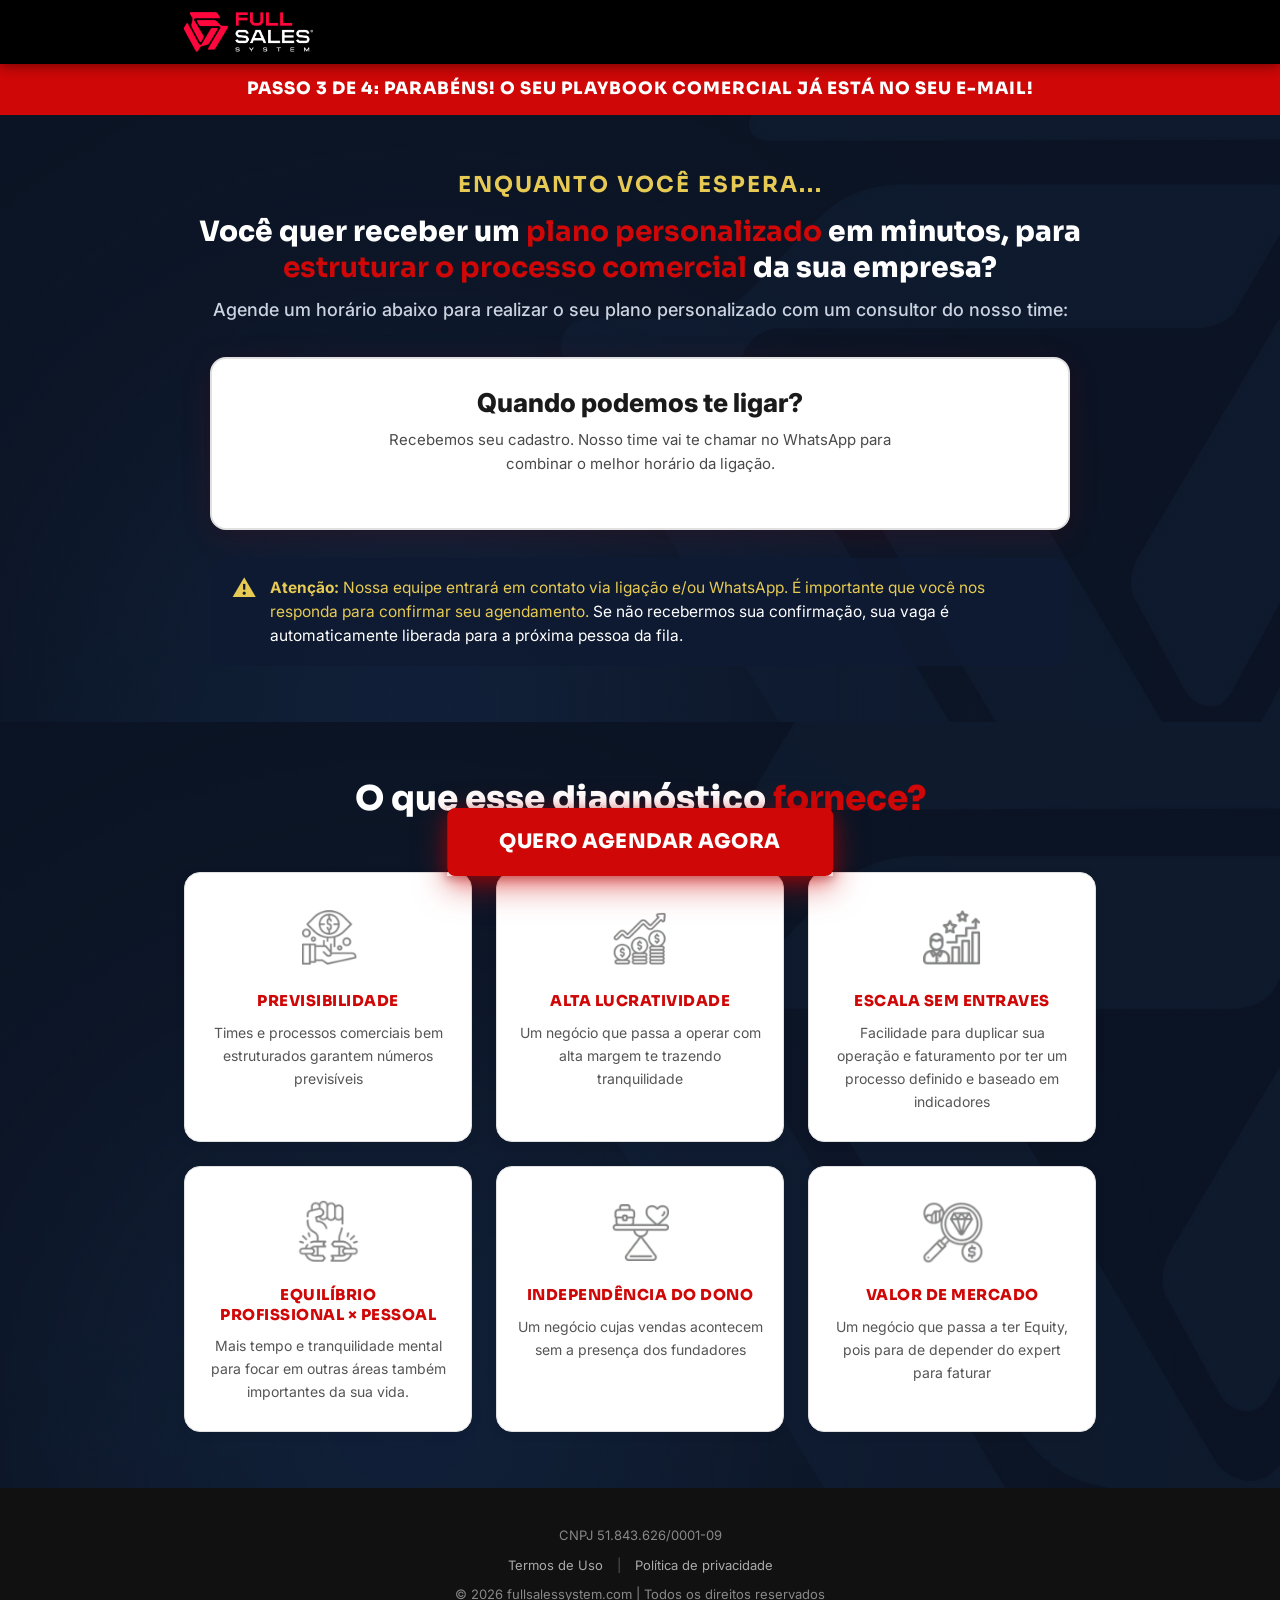
<file: index.html>
<!DOCTYPE html>
<html lang="pt-BR">
<head>
  <meta charset="UTF-8">
  <meta name="viewport" content="width=device-width, initial-scale=1.0, maximum-scale=1, user-scalable=no">

  <!-- Google Tag Manager -->
  <script>(function(w,d,s,l,i){w[l]=w[l]||[];w[l].push({'gtm.start':
  new Date().getTime(),event:'gtm.js'});var f=d.getElementsByTagName(s)[0],
  j=d.createElement(s),dl=l!='dataLayer'?'&l='+l:'';j.async=true;j.src=
  'https://www.googletagmanager.com/gtm.js?id='+i+dl;f.parentNode.insertBefore(j,f);
  })(window,document,'script','dataLayer','GTM-MK7SRXJ9');</script>
  <!-- End Google Tag Manager -->

  <!-- dataLayer: pb_calendly_view (view da página de agendamento — funil playbook) -->
  <script>
    window.dataLayer = window.dataLayer || [];
    window.dataLayer.push({ event: 'pb_calendly_view', variante: 'qualificado', funil: 'playbook' });
  </script>

  <title>Parabéns por se cadastrar no Diagnóstico de Estruturação Comercial</title>
  <meta name="description" content="Parabéns por se cadastrar no Diagnóstico de Estruturação Comercial">
  <meta name="robots" content="all">
  <link rel="icon" type="image/png" href="assets/favicon.png">
  <link rel="apple-touch-icon" href="assets/favicon.png">
  <meta property="og:title" content="Parabéns Diagnóstico Comercial">
  <meta property="og:description" content="Parabéns por se cadastrar no Diagnóstico de Estruturação Comercial">
  <meta property="og:site_name" content="Full Sales System">

  <!-- Fonts -->
  <link rel="preconnect" href="https://fonts.googleapis.com">
  <link rel="preconnect" href="https://fonts.gstatic.com" crossorigin>
  <link href="https://fonts.googleapis.com/css2?family=Inter:wght@300;400;500;600;700;800;900&family=Sora:wght@400;600;700;800&display=swap" rel="stylesheet">

  <!-- Pre-conecta ao servidor do calendário para reduzir latência -->

  <link rel="stylesheet" href="style.css">
  <link rel="stylesheet" href="seletor.css?v=20261111">
</head>
<body>

<!-- Google Tag Manager (noscript) -->
<noscript><iframe src="https://www.googletagmanager.com/ns.html?id=GTM-MK7SRXJ9"
height="0" width="0" style="display:none;visibility:hidden"></iframe></noscript>
<!-- End Google Tag Manager (noscript) -->

<!-- ================================================================
     FIXED NAVBAR
================================================================ -->
<nav class="navbar">
  <div class="navbar-inner">
    <img src="assets/logo-branco-full-sales.png" alt="Full Sales System" class="navbar-logo">
  </div>
</nav>

<!-- STEP BAR -->
<div class="tarja" role="status">Passo 3 de 4: Parabéns! O seu Playbook Comercial já está no seu e-mail!</div>

<!-- ================================================================
     BOOKING SECTION
================================================================ -->
<section class="section section-dark" id="agendar">
  <div class="container">
    <div class="booking-intro">
      <p class="eyebrow">Enquanto você espera...</p>
      <p class="headline">
        Você quer receber um <strong>plano personalizado</strong> em minutos, para
        <strong>estruturar o processo comercial</strong> da sua empresa?
      </p>
      <p class="subline">Agende um horário abaixo para realizar o seu plano personalizado com um consultor do nosso time:</p>
    </div>
    <div class="booking-widget">
      <div id="pb-seletor" class="pbs" aria-live="polite"><p class="pbs-sub">Carregando horários…</p></div>
    </div>
    <div class="alert-warning" role="alert">
      <p><strong>Atenção:</strong> <span class="accent">Nossa equipe entrará em contato via ligação e/ou WhatsApp. É importante que você nos responda para confirmar seu agendamento.</span> Se não recebermos sua confirmação, sua vaga é automaticamente liberada para a próxima pessoa da fila.</p>
    </div>
  </div>
</section>

<!-- ================================================================
     VALUE PROPOSITIONS
================================================================ -->
<section class="section section-dark" id="diagnostico">
  <div class="container">
    <h2 class="section-title">O que esse diagnóstico <span>fornece?</span></h2>
    <div class="title-divider"></div>

    <div class="vp-grid">
      <div class="vp-card">
        <img src="assets/ic1.png" alt="Previsibilidade">
        <h3>Previsibilidade</h3>
        <p>Times e processos comerciais bem estruturados garantem números previsíveis</p>
      </div>
      <div class="vp-card">
        <img src="assets/ic2.png" alt="Alta Lucratividade">
        <h3>Alta Lucratividade</h3>
        <p>Um negócio que passa a operar com alta margem te trazendo tranquilidade</p>
      </div>
      <div class="vp-card">
        <img src="assets/ic3.png" alt="Escala sem entraves">
        <h3>Escala sem entraves</h3>
        <p>Facilidade para duplicar sua operação e faturamento por ter um processo definido e baseado em indicadores</p>
      </div>
      <div class="vp-card">
        <img src="assets/ic4.png" alt="Equilíbrio Profissional X Pessoal">
        <h3>Equilíbrio<br>Profissional&nbsp;×&nbsp;Pessoal</h3>
        <p>Mais tempo e tranquilidade mental para focar em outras áreas também importantes da sua vida.</p>
      </div>
      <div class="vp-card">
        <img src="assets/ic5.png" alt="Independência do dono">
        <h3>Independência do dono</h3>
        <p>Um negócio cujas vendas acontecem sem a presença dos fundadores</p>
      </div>
      <div class="vp-card">
        <img src="assets/ic6.png" alt="Valor de Mercado">
        <h3>Valor de Mercado</h3>
        <p>Um negócio que passa a ter Equity, pois para de depender do expert para faturar</p>
      </div>
    </div>
  </div>
</section>

<!-- ================================================================
     FOOTER
================================================================ -->
<footer class="site-footer">
  <p>CNPJ 51.843.626/0001-09</p>
  <p>
    <a href="https://fss.fullsalessystem.com/termos-de-uso" target="_blank" rel="noopener">Termos de Uso</a>
    <span class="footer-sep">|</span>
    <a href="https://fss.fullsalessystem.com/politicas-de-privacidade" target="_blank" rel="noopener">Política de privacidade</a>
  </p>
  <p>© 2026 fullsalessystem.com | Todos os direitos reservados</p>
</footer>

<!-- Floating CTA -->
<div class="floating-cta">
  <a href="#agendar" class="btn-cta">Quero Agendar Agora</a>
</div>

<!-- Page scripts: booking redirect + floating CTA toggle -->
<script src="script.js?v=20261116" defer></script>
<script src="seletor.js?v=20261112b" defer></script>

</body>
</html>
</file>
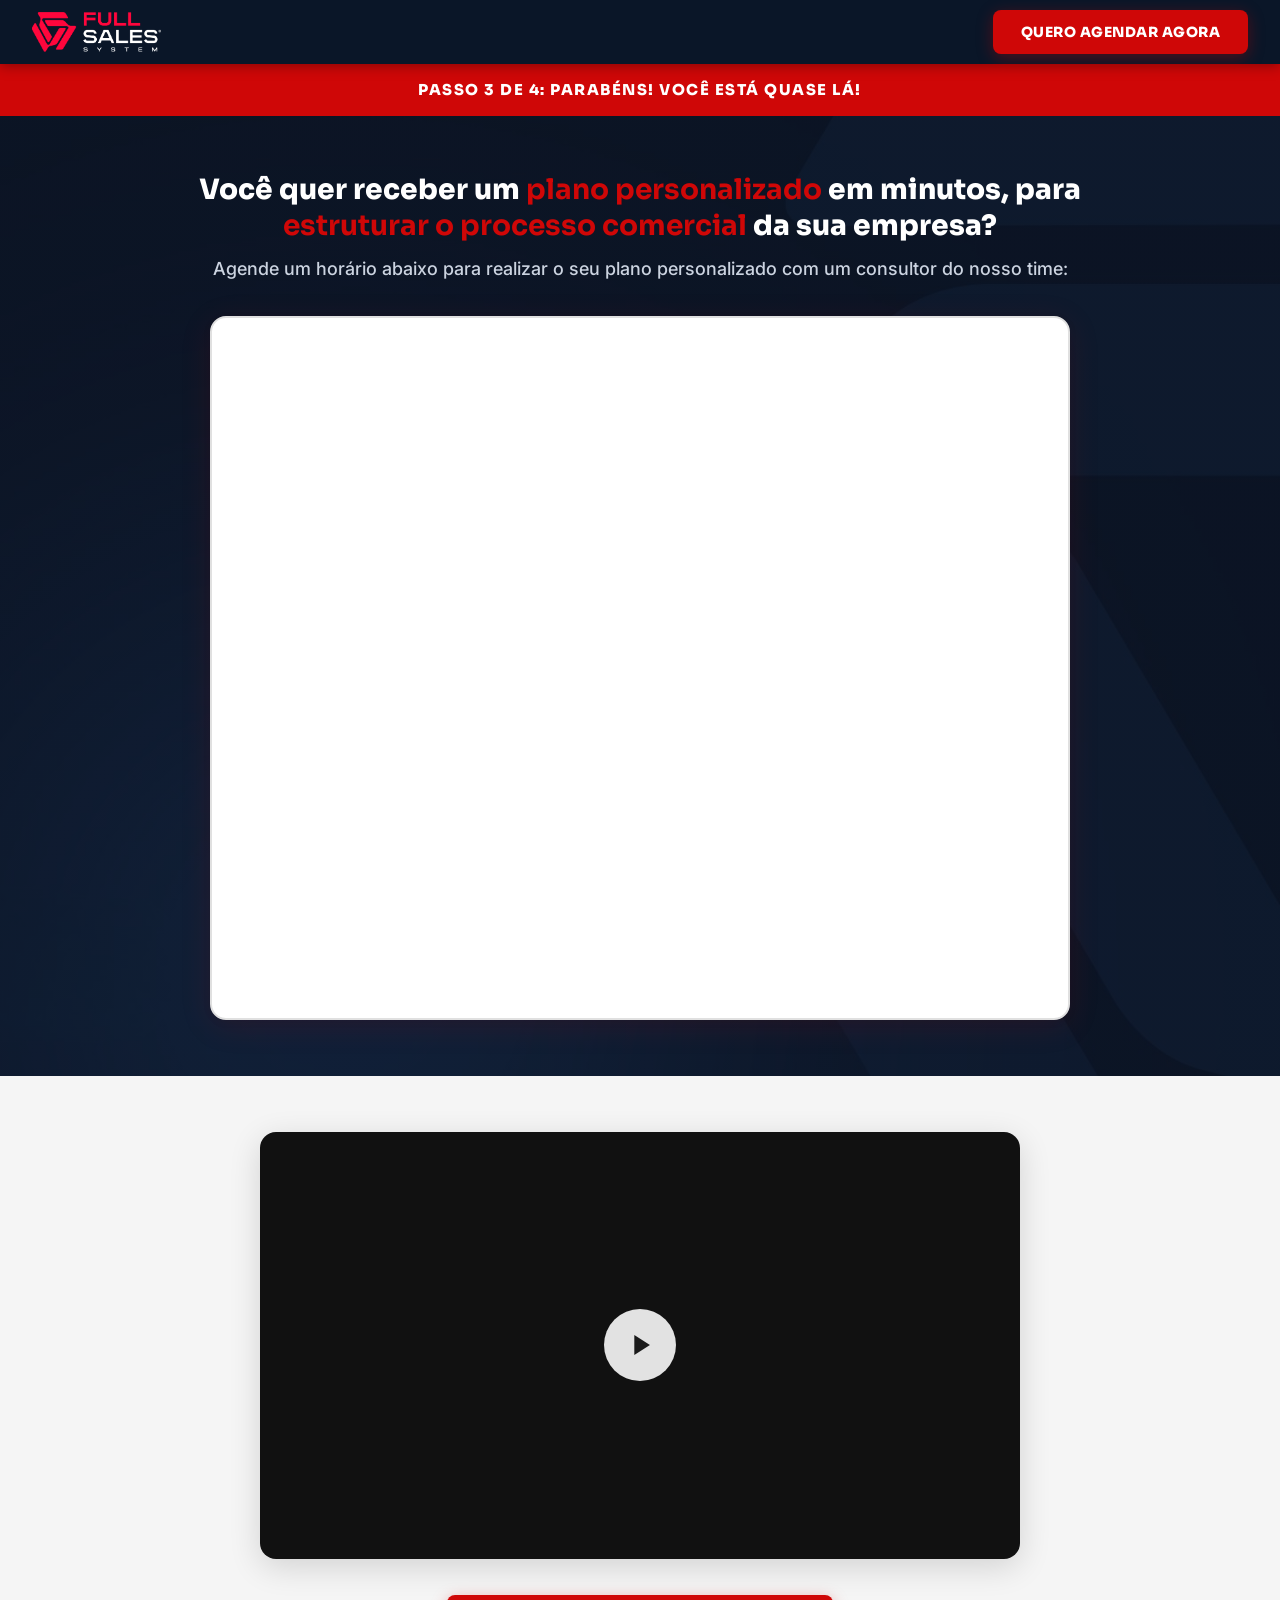
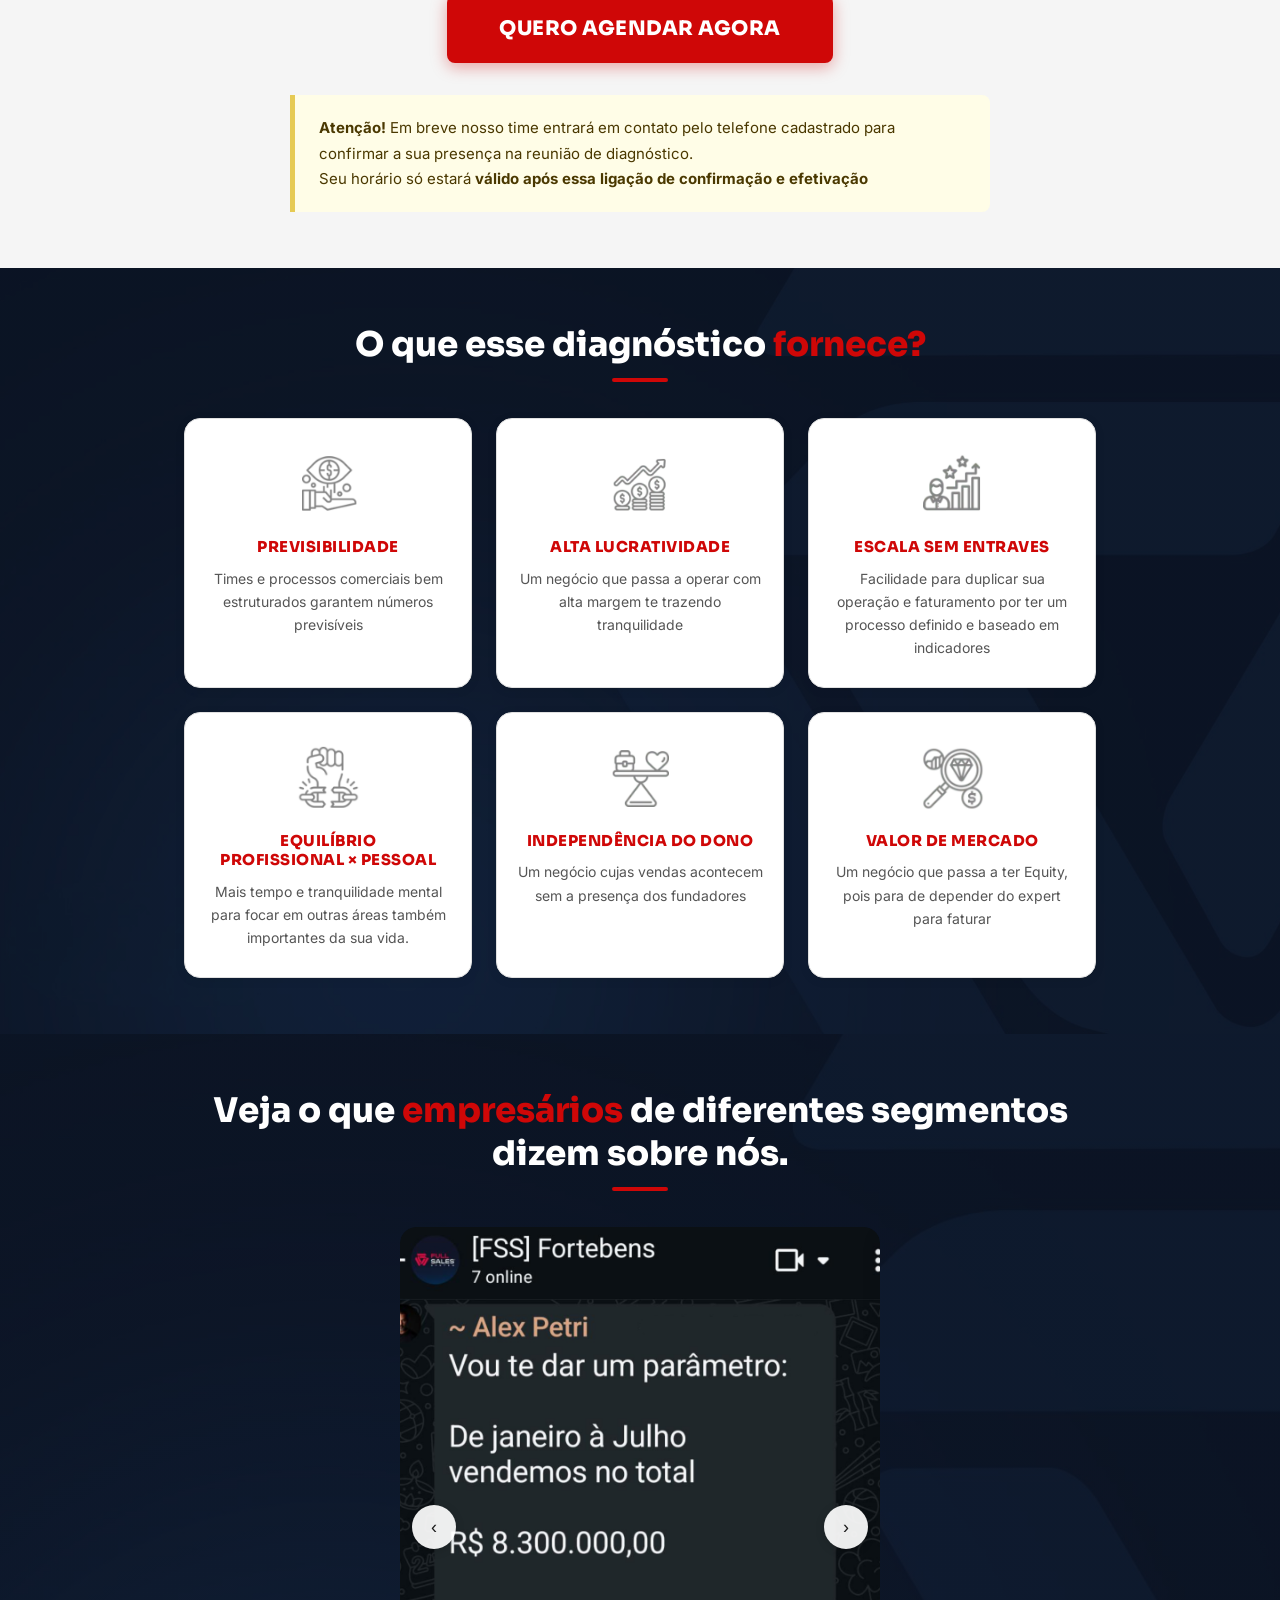
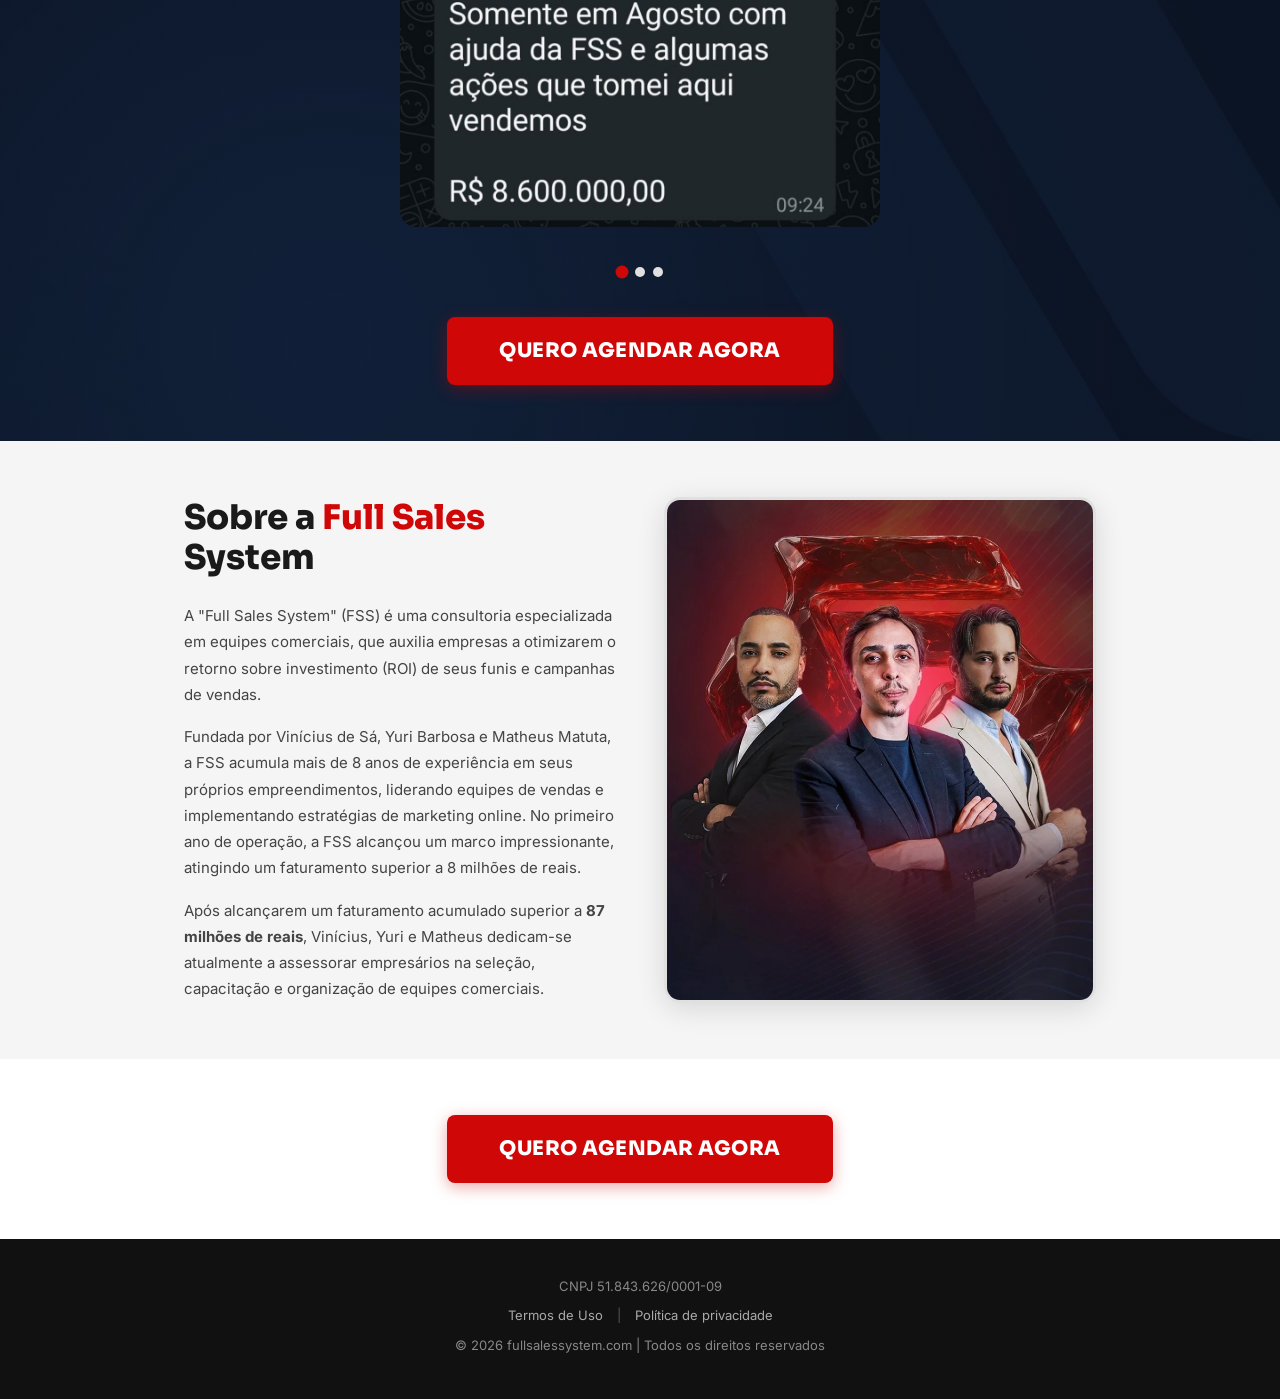
<file: index (1).html>
<!DOCTYPE html>
<html lang="pt-BR">
<head>
  <meta charset="UTF-8">
  <meta name="viewport" content="width=device-width, initial-scale=1.0, maximum-scale=1, user-scalable=no">
  <title>Parabéns por se cadastrar no Diagnóstico de Estruturação Comercial</title>
  <meta name="description" content="Parabéns por se cadastrar no Diagnóstico de Estruturação Comercial">
  <meta name="robots" content="all">
  <link rel="icon" type="image/png" href="favicon.png">
  <link rel="apple-touch-icon" href="favicon.png">
  <meta property="og:title" content="Parabéns Diagnóstico Comercial">
  <meta property="og:description" content="Parabéns por se cadastrar no Diagnóstico de Estruturação Comercial">
  <meta property="og:site_name" content="Full Sales System">

  <!-- Fonts -->
  <link rel="preconnect" href="https://fonts.googleapis.com">
  <link rel="preconnect" href="https://fonts.gstatic.com" crossorigin>
  <link href="https://fonts.googleapis.com/css2?family=Inter:wght@300;400;500;600;700;800;900&family=Sora:wght@400;600;700;800&display=swap" rel="stylesheet">

  <!-- Pre-conecta ao servidor do calendário para reduzir latência -->
  <link rel="preconnect" href="https://api.leadconnectorhq.com" crossorigin>
  <link rel="dns-prefetch" href="https://api.leadconnectorhq.com">
  <link rel="preconnect" href="https://link.msgsndr.com" crossorigin>
  <link rel="dns-prefetch" href="https://link.msgsndr.com">

  <style>
    /* ===== RESET ===== */
    *, *::before, *::after { box-sizing: border-box; margin: 0; padding: 0; }

    /* ===== BASE ===== */
    html { scroll-behavior: smooth; }
    body {
      font-family: 'Inter', sans-serif;
      background: #ffffff;
      color: #1a1a1a;
      line-height: 1.6;
      padding-top: 64px; /* fixed navbar height */
    }
    img { max-width: 100%; height: auto; display: block; }
    a { text-decoration: none; }

    /* ===== DESIGN TOKENS ===== */
    :root {
      --red:        #cf0707;
      --red-dark:   #a80505;
      --green:      #87c61c;
      --green-dark: #6da517;
      --gold:       #e6ca53;
      --dark:       #1a1a1a;
      --gray-bg:    #f5f5f5;
      --border:     #e0e0e0;
      --navbar-h:   64px;
    }

    /* ===== LAYOUT ===== */
    .container {
      max-width: 960px;
      margin: 0 auto;
      padding: 0 24px;
    }
    .section { padding: 56px 0; }
    .section-gray { background: var(--gray-bg); }

    /* ================================================================
       FIXED NAVBAR
    ================================================================ */
    .navbar {
      position: fixed;
      top: 0; left: 0; right: 0;
      height: var(--navbar-h);
      background: #0a1628;
      box-shadow: 0 2px 12px rgba(0,0,0,0.35);
      z-index: 1000;
      display: flex;
      align-items: center;
      justify-content: space-between;
      padding: 0 32px;
    }
    .navbar-logo {
      height: 40px;
      width: auto;
      display: block;
    }
    .navbar .btn-cta {
      font-size: 14px;
      padding: 11px 28px;
    }

    /* ===== STEP BAR ===== */
    .step-bar {
      background: var(--red);
      color: #ffffff;
      text-align: center;
      padding: 14px 20px;
      font-family: 'Sora', sans-serif;
      font-size: 15px;
      font-weight: 800;
      letter-spacing: 1.5px;
      text-transform: uppercase;
    }

    /* ===== DARK BRANDED SECTION ===== */
    .section-dark {
      background:
        linear-gradient(rgba(10,22,40,0.55), rgba(10,22,40,0.55)),
        url('background fss.png') center/cover no-repeat,
        #0a1628;
    }
    .section-dark .section-title { color: #ffffff; }
    .section-dark .section-title span { color: var(--red); }
    .section-dark .title-divider { background: var(--red); }
    .booking-intro {
      text-align: center;
      margin-bottom: 32px;
    }
    .booking-intro .headline {
      font-family: 'Sora', sans-serif;
      font-size: clamp(20px, 3vw, 28px);
      font-weight: 800;
      color: #ffffff;
      margin-bottom: 10px;
      line-height: 1.3;
    }
    .booking-intro .headline strong { color: var(--red); }
    .booking-intro .subline {
      font-size: clamp(15px, 2vw, 18px);
      font-weight: 500;
      color: #cbd3e0;
    }
    .booking-widget {
      border-radius: 16px;
      overflow: hidden;
      box-shadow: 0 6px 32px rgba(207,7,7,0.12), 0 2px 8px rgba(0,0,0,0.06);
      border: 2px solid var(--border);
      background: #fff;
      max-width: 860px;
      margin: 0 auto;
    }
    .booking-widget iframe {
      width: 100%;
      border: none;
      overflow: hidden;
      display: block;
      min-height: 700px;
    }

    /* ===== VIDEO ===== */
    .video-wrapper {
      max-width: 760px;
      margin: 0 auto;
      border-radius: 16px;
      overflow: hidden;
      box-shadow: 0 8px 32px rgba(0,0,0,0.14);
    }

    /* ===== CTA BUTTON ===== */
    .btn-cta {
      display: inline-block;
      background: var(--red);
      color: #ffffff;
      font-family: 'Sora', sans-serif;
      font-size: clamp(16px, 2vw, 20px);
      font-weight: 800;
      text-transform: uppercase;
      letter-spacing: 0.5px;
      padding: 18px 52px;
      border-radius: 8px;
      border: none;
      cursor: pointer;
      transition: background 0.2s ease, transform 0.15s ease, box-shadow 0.2s ease;
      box-shadow: 0 4px 16px rgba(207,7,7,0.35);
    }
    .btn-cta:hover {
      background: var(--red-dark);
      transform: translateY(-2px);
      box-shadow: 0 6px 24px rgba(207,7,7,0.45);
      color: #ffffff;
    }
    .cta-center { text-align: center; }

    /* ===== WARNING BOX ===== */
    .warning-box {
      background: #fffde7;
      border-left: 5px solid var(--gold);
      border-radius: 0 8px 8px 0;
      padding: 20px 24px;
      margin-top: 32px;
      font-size: 15px;
      color: #4a3800;
      line-height: 1.7;
      max-width: 700px;
      margin-left: auto;
      margin-right: auto;
    }

    /* ===== SECTION TITLE ===== */
    .section-title {
      font-family: 'Sora', sans-serif;
      font-size: clamp(22px, 3.5vw, 34px);
      font-weight: 800;
      text-align: center;
      color: var(--dark);
      margin-bottom: 12px;
      line-height: 1.25;
    }
    .section-title span { color: var(--red); }
    .title-divider {
      width: 56px;
      height: 4px;
      background: var(--red);
      margin: 0 auto 36px;
      border-radius: 2px;
    }

    /* ===== VALUE PROPS GRID ===== */
    .vp-grid {
      display: grid;
      grid-template-columns: repeat(3, 1fr);
      gap: 24px;
    }
    .vp-card {
      background: #ffffff;
      border: 1px solid var(--border);
      border-radius: 16px;
      padding: 32px 20px 28px;
      text-align: center;
      box-shadow: 0 2px 12px rgba(0,0,0,0.06);
      transition: box-shadow 0.2s, transform 0.2s;
    }
    .vp-card:hover {
      box-shadow: 0 6px 24px rgba(207,7,7,0.1);
      transform: translateY(-3px);
    }
    .vp-card img {
      width: 68px;
      height: 68px;
      object-fit: contain;
      margin: 0 auto 18px;
    }
    .vp-card h3 {
      font-family: 'Sora', sans-serif;
      font-size: 15px;
      font-weight: 800;
      color: var(--red);
      text-transform: uppercase;
      letter-spacing: 0.5px;
      margin-bottom: 10px;
      line-height: 1.3;
    }
    .vp-card p {
      font-size: 14px;
      color: #555;
      line-height: 1.65;
    }

    /* ================================================================
       TESTIMONIALS CAROUSEL
    ================================================================ */
    .carousel-outer {
      position: relative;
      overflow: hidden;
      border-radius: 16px;
      margin-bottom: 40px;
      max-width: 480px;
      margin-left: auto;
      margin-right: auto;
    }
    .carousel-track {
      display: flex;
      transition: transform 0.45s cubic-bezier(0.4, 0, 0.2, 1);
      will-change: transform;
    }
    .carousel-slide {
      flex: 0 0 100%;
      max-width: 100%;
    }
    .carousel-slide img {
      width: 100%;
      height: auto;
      display: block;
      border-radius: 16px;
      box-shadow: 0 4px 20px rgba(0,0,0,0.1);
    }

    /* Arrows */
    .carousel-btn {
      position: absolute;
      top: 50%;
      transform: translateY(-50%);
      background: rgba(255,255,255,0.92);
      border: none;
      border-radius: 50%;
      width: 44px;
      height: 44px;
      display: flex;
      align-items: center;
      justify-content: center;
      cursor: pointer;
      box-shadow: 0 2px 10px rgba(0,0,0,0.15);
      transition: background 0.2s, transform 0.2s;
      z-index: 10;
      font-size: 18px;
      color: var(--dark);
      line-height: 1;
    }
    .carousel-btn:hover {
      background: var(--red);
      color: #fff;
      transform: translateY(-50%) scale(1.08);
    }
    .carousel-btn.prev { left: 12px; }
    .carousel-btn.next { right: 12px; }

    /* Dots */
    .carousel-dots {
      display: flex;
      justify-content: center;
      gap: 8px;
      margin-top: 16px;
      margin-bottom: 40px;
    }
    .carousel-dot {
      width: 10px;
      height: 10px;
      border-radius: 50%;
      background: var(--border);
      border: none;
      cursor: pointer;
      transition: background 0.25s, transform 0.25s;
      padding: 0;
    }
    .carousel-dot.active {
      background: var(--red);
      transform: scale(1.3);
    }

    /* ================================================================
       ABOUT FSS
    ================================================================ */
    .about-grid {
      display: grid;
      grid-template-columns: 1fr 1fr;
      gap: 48px;
      align-items: stretch;
    }
    .about-text {
      display: flex;
      flex-direction: column;
      justify-content: center;
    }
    .about-text h2 {
      font-family: 'Sora', sans-serif;
      font-size: clamp(24px, 3.5vw, 34px);
      font-weight: 800;
      color: var(--dark);
      margin-bottom: 24px;
      line-height: 1.2;
    }
    .about-text h2 span { color: var(--red); }
    .about-text p {
      font-size: 15px;
      color: #444;
      margin-bottom: 16px;
      line-height: 1.75;
    }
    .about-text p:last-child { margin-bottom: 0; }

    /* Image frame — crop to show only the 3 partners */
    .about-image {
      display: flex;
      align-items: stretch;
    }
    .about-image-frame {
      width: 100%;
      border-radius: 16px;
      overflow: hidden;
      box-shadow: 0 6px 28px rgba(0,0,0,0.12);
      border: 3px solid var(--border);
      /* force same height as text column */
      display: flex;
      align-items: center;
    }
    .about-image-frame img {
      width: 100%;
      height: 100%;
      object-fit: cover;
      object-position: 92% center;
      display: block;
    }

    /* ===== FOOTER ===== */
    .site-footer {
      background: #111111;
      color: #888;
      text-align: center;
      padding: 36px 24px;
      font-size: 13px;
      line-height: 1.8;
    }
    .site-footer p { margin-bottom: 6px; }
    .site-footer a { color: #aaa; }
    .site-footer a:hover { color: #fff; }
    .footer-sep { margin: 0 10px; color: #555; }

    /* ================================================================
       RESPONSIVE
    ================================================================ */
    @media (max-width: 768px) {
      :root { --navbar-h: 56px; }
      body { padding-top: 56px; }

      .navbar { justify-content: center; padding: 0 16px; }
      .navbar-logo { display: none; }

      .vp-grid { grid-template-columns: 1fr; gap: 16px; }

      .about-grid {
        grid-template-columns: 1fr;
        gap: 28px;
      }
      .about-image { order: -1; }
      .about-image-frame { height: 260px; }

      .btn-cta { padding: 16px 32px; width: 100%; max-width: 360px; }
      .navbar .btn-cta { width: auto; max-width: none; padding: 11px 24px; font-size: 13px; }
    }

    @media (max-width: 480px) {
      .section { padding: 40px 0; }
      .carousel-btn { width: 36px; height: 36px; font-size: 15px; }
    }
  </style>
</head>
<body>


<!-- ================================================================
     FIXED NAVBAR
================================================================ -->
<nav class="navbar">
  <img src="logo-branco-full-sales.png" alt="Full Sales System" class="navbar-logo">
  <a href="#agendar" class="btn-cta">Quero Agendar Agora</a>
</nav>

<!-- STEP BAR -->
<div class="step-bar">PASSO 3 DE 4: Parabéns! Você está quase lá!</div>

<!-- ================================================================
     BOOKING SECTION
================================================================ -->
<section class="section section-dark" id="agendar">
  <div class="container">
    <div class="booking-intro">
      <p class="headline">
        Você quer receber um <strong>plano personalizado</strong> em minutos, para
        <strong>estruturar o processo comercial</strong> da sua empresa?
      </p>
      <p class="subline">Agende um horário abaixo para realizar o seu plano personalizado com um consultor do nosso time:</p>
    </div>
    <div class="booking-widget">
      <iframe src="https://api.leadconnectorhq.com/widget/booking/du2fMGqRtcDBHkGFgigi" style="width:100%;border:none;overflow:hidden;min-height:700px;" scrolling="no" id="du2fMGqRtcDBHkGFgigi_1775674726735"></iframe>
    </div>
  </div>
</section>

<!-- ================================================================
     VIDEO + CTA + WARNING
================================================================ -->
<section class="section section-gray">
  <div class="container">
    <div class="video-wrapper">
      <div id="vturb-placeholder" role="button" aria-label="Reproduzir vídeo"
           style="position:relative;cursor:pointer;background:#111;aspect-ratio:16/9;width:100%;display:flex;align-items:center;justify-content:center;">
        <div style="width:72px;height:72px;background:rgba(255,255,255,0.88);border-radius:50%;display:flex;align-items:center;justify-content:center;pointer-events:none;">
          <svg xmlns="http://www.w3.org/2000/svg" width="34" height="34" viewBox="0 0 24 24" fill="#1a1a1a"><path d="M8 5v14l11-7z"/></svg>
        </div>
      </div>
    </div>

    <div class="cta-center" style="margin-top: 36px;">
      <a href="#agendar" class="btn-cta">Quero Agendar Agora</a>
    </div>
    <div class="warning-box">
      <strong>Atenção!</strong> Em breve nosso time entrará em contato pelo telefone cadastrado
      para confirmar a sua presença na reunião de diagnóstico.<br>
      Seu horário só estará <strong>válido após essa ligação de confirmação e efetivação</strong>
    </div>
  </div>
</section>

<!-- ================================================================
     VALUE PROPOSITIONS
================================================================ -->
<section class="section section-dark">
  <div class="container">
    <h2 class="section-title">O que esse diagnóstico <span>fornece?</span></h2>
    <div class="title-divider"></div>

    <div class="vp-grid">
      <div class="vp-card">
        <img src="ic1.png" alt="Previsibilidade">
        <h3>Previsibilidade</h3>
        <p>Times e processos comerciais bem estruturados garantem números previsíveis</p>
      </div>
      <div class="vp-card">
        <img src="ic2.png" alt="Alta Lucratividade">
        <h3>Alta Lucratividade</h3>
        <p>Um negócio que passa a operar com alta margem te trazendo tranquilidade</p>
      </div>
      <div class="vp-card">
        <img src="ic3.png" alt="Escala sem entraves">
        <h3>Escala sem entraves</h3>
        <p>Facilidade para duplicar sua operação e faturamento por ter um processo definido e baseado em indicadores</p>
      </div>
      <div class="vp-card">
        <img src="ic4.png" alt="Equilíbrio Profissional X Pessoal">
        <h3>Equilíbrio<br>Profissional&nbsp;×&nbsp;Pessoal</h3>
        <p>Mais tempo e tranquilidade mental para focar em outras áreas também importantes da sua vida.</p>
      </div>
      <div class="vp-card">
        <img src="ic5.png" alt="Independência do dono">
        <h3>Independência do dono</h3>
        <p>Um negócio cujas vendas acontecem sem a presença dos fundadores</p>
      </div>
      <div class="vp-card">
        <img src="ic6.png" alt="Valor de Mercado">
        <h3>Valor de Mercado</h3>
        <p>Um negócio que passa a ter Equity, pois para de depender do expert para faturar</p>
      </div>
    </div>
  </div>
</section>

<!-- ================================================================
     TESTIMONIALS — HORIZONTAL CAROUSEL
================================================================ -->
<section class="section section-dark">
  <div class="container">
    <h2 class="section-title">Veja o que <span>empresários</span> de diferentes segmentos dizem sobre nós.</h2>
    <div class="title-divider"></div>

    <div class="carousel-outer" id="testimonialCarousel">
      <div class="carousel-track" id="carouselTrack">
        <div class="carousel-slide">
          <img
            src="1.png"
            alt="Depoimento de empresário"
            loading="lazy"
          >
        </div>
        <div class="carousel-slide">
          <img
            src="2.png"
            alt="Depoimento de empresário"
            loading="lazy"
          >
        </div>
        <div class="carousel-slide">
          <img
            src="3.png"
            alt="Depoimento de empresário"
            loading="lazy"
          >
        </div>
      </div>

      <button class="carousel-btn prev" id="prevBtn" aria-label="Anterior">&#8249;</button>
      <button class="carousel-btn next" id="nextBtn" aria-label="Próximo">&#8250;</button>
    </div>

    <div class="carousel-dots" id="carouselDots">
      <button class="carousel-dot active" data-index="0" aria-label="Slide 1"></button>
      <button class="carousel-dot" data-index="1" aria-label="Slide 2"></button>
      <button class="carousel-dot" data-index="2" aria-label="Slide 3"></button>
    </div>

    <div class="cta-center">
      <a href="#agendar" class="btn-cta">Quero Agendar Agora</a>
    </div>
  </div>
</section>

<!-- ================================================================
     ABOUT FULL SALES SYSTEM
================================================================ -->
<section class="section section-gray">
  <div class="container">
    <div class="about-grid">
      <div class="about-text">
        <h2>Sobre a <span>Full Sales</span> System</h2>
        <p>
          A "Full Sales System" (FSS) é uma consultoria especializada em equipes comerciais,
          que auxilia empresas a otimizarem o retorno sobre investimento (ROI) de seus funis
          e campanhas de vendas.
        </p>
        <p>
          Fundada por Vinícius de Sá, Yuri Barbosa e Matheus Matuta, a FSS acumula mais de
          8 anos de experiência em seus próprios empreendimentos, liderando equipes de vendas
          e implementando estratégias de marketing online. No primeiro ano de operação, a FSS
          alcançou um marco impressionante, atingindo um faturamento superior a 8 milhões de reais.
        </p>
        <p>
          Após alcançarem um faturamento acumulado superior a <strong>87 milhões de reais</strong>,
          Vinícius, Yuri e Matheus dedicam-se atualmente a assessorar empresários na seleção,
          capacitação e organização de equipes comerciais.
        </p>
      </div>
      <div class="about-image">
        <div class="about-image-frame">
          <img
            src="socios.png"
            alt="Fundadores Full Sales System — Vinícius de Sá, Yuri Barbosa e Matheus Matuta"
            loading="lazy"
          >
        </div>
      </div>
    </div>
  </div>
</section>

<!-- ================================================================
     FINAL CTA
================================================================ -->
<section class="section">
  <div class="container cta-center">
    <a href="#agendar" class="btn-cta">Quero Agendar Agora</a>
  </div>
</section>

<!-- ================================================================
     FOOTER
================================================================ -->
<footer class="site-footer">
  <p>CNPJ 51.843.626/0001-09</p>
  <p>
    <a href="https://fss.fullsalessystem.com/termos-de-uso" target="_blank" rel="noopener">Termos de Uso</a>
    <span class="footer-sep">|</span>
    <a href="https://fss.fullsalessystem.com/politicas-de-privacidade" target="_blank" rel="noopener">Política de privacidade</a>
  </p>
  <p>© 2026 fullsalessystem.com | Todos os direitos reservados</p>
</footer>

<!-- Vturb Video Player — carrega somente quando o usuário clicar em play -->
<script>
(function () {
  var placeholder = document.getElementById('vturb-placeholder');
  if (!placeholder) return;
  placeholder.addEventListener('click', function () {
    var wrapper = placeholder.parentNode;
    var player = document.createElement('vturb-smartplayer');
    player.id = 'vid-6843286d92e4f2ececa984de';
    player.style.cssText = 'display:block;margin:0 auto;width:100%;';
    wrapper.replaceChild(player, placeholder);
    var s = document.createElement('script');
    s.src = 'https://scripts.converteai.net/c678e70b-13db-47d3-b046-f3e247d16ff7/players/6843286d92e4f2ececa984de/v4/player.js';
    s.async = true;
    document.head.appendChild(s);
  }, { once: true });
}());
</script>

<!-- GHL Booking Widget -->
<script src="https://link.msgsndr.com/js/form_embed.js" type="text/javascript"></script>

<!-- Quiz / Booking completion redirect -->
<script>
window.addEventListener('message', function (event) {
  if (!event.data) return;
  var data = event.data;
  var redirectUrl = 'https://fap01-calendly-semi.fullsalessystem.com/';

  // GHL / LeadConnector booking widget events
  if (
    data.type === 'appointmentBooked' ||
    data.event === 'appointmentBooked' ||
    data.type === 'bookingConfirmation' ||
    data.event === 'bookingConfirmation' ||
    data.action === 'appointmentBooked' ||
    (typeof data === 'string' && data.indexOf('appointmentBooked') !== -1)
  ) {
    window.location.href = redirectUrl;
  }
});
</script>


<!-- ================================================================
     CAROUSEL SCRIPT
================================================================ -->
<script>
(function () {
  var track   = document.getElementById('carouselTrack');
  var dots    = document.querySelectorAll('.carousel-dot');
  var total   = document.querySelectorAll('.carousel-slide').length;
  var current = 0;
  var timer;

  function goTo(idx) {
    current = (idx + total) % total;
    track.style.transform = 'translateX(-' + (current * 100) + '%)';
    dots.forEach(function (d, i) {
      d.classList.toggle('active', i === current);
    });
  }

  function next() { goTo(current + 1); }
  function prev() { goTo(current - 1); }

  function startAuto() {
    clearInterval(timer);
    timer = setInterval(next, 4000);
  }

  document.getElementById('nextBtn').addEventListener('click', function () {
    next(); startAuto();
  });
  document.getElementById('prevBtn').addEventListener('click', function () {
    prev(); startAuto();
  });
  dots.forEach(function (d) {
    d.addEventListener('click', function () {
      goTo(parseInt(d.dataset.index)); startAuto();
    });
  });

  /* Touch / swipe */
  var startX = 0;
  track.addEventListener('touchstart', function (e) { startX = e.touches[0].clientX; }, { passive: true });
  track.addEventListener('touchend', function (e) {
    var dx = e.changedTouches[0].clientX - startX;
    if (Math.abs(dx) > 40) { dx < 0 ? next() : prev(); startAuto(); }
  }, { passive: true });

  startAuto();
})();
</script>

</body>
</html>
</file>
<file: style.css>
*,::after,::before{box-sizing:border-box;margin:0;padding:0}html{scroll-behavior:smooth}body{font-family:Inter,sans-serif;background:#fff;color:#1a1a1a;line-height:1.6;padding-top:64px}img{max-width:100%;height:auto;display:block}a{text-decoration:none}:root{--red:#cf0707;--red-dark:#a80505;--gold:#e6ca53;--dark:#1a1a1a;--gray-bg:#f5f5f5;--border:#e0e0e0;--navbar-h:64px;--tarja-h:52px}.container{max-width:960px;margin:0 auto;padding:0 24px}.section{padding:56px 0}.section-gray{background:var(--gray-bg)}.navbar{position:fixed;top:0;left:0;right:0;height:var(--navbar-h);background:#000;box-shadow:0 2px 12px rgba(0,0,0,.45);z-index:1000;display:flex;align-items:center}.navbar-inner{max-width:960px;width:100%;margin:0 auto;padding:0 24px;display:flex;align-items:center;height:100%}.navbar-logo{height:40px;width:auto;display:block}.tarja{background:var(--red);color:#fff;text-align:center;padding:14px 20px;font-family:Sora,sans-serif;font-size:clamp(14px, 2vw, 17px);font-weight:800;letter-spacing:1px;text-transform:uppercase;line-height:1.35}.tarja strong{font-weight:800}.section-dark{background:linear-gradient(rgba(10,22,40,.55),rgba(10,22,40,.55)),url('assets/background-fss.png') center/cover no-repeat,#0a1628}.section-dark .section-title{color:#fff}.section-dark .section-title span{color:var(--red)}.section-dark .title-divider{background:var(--red)}.booking-intro{text-align:center;margin-bottom:32px}.booking-intro .eyebrow{font-family:Sora,sans-serif;font-size:clamp(16px, 2.4vw, 22px);font-weight:700;color:var(--gold);text-transform:uppercase;letter-spacing:2px;margin-bottom:14px;line-height:1.3}.booking-intro .headline{font-family:Sora,sans-serif;font-size:clamp(20px, 3vw, 28px);font-weight:800;color:#fff;margin-bottom:10px;line-height:1.3}.booking-intro .headline strong{color:var(--red)}.booking-intro .subline{font-size:clamp(15px, 2vw, 18px);font-weight:500;color:#cbd3e0}.booking-widget{border-radius:16px;overflow:hidden;box-shadow:0 6px 32px rgba(207,7,7,.12),0 2px 8px rgba(0,0,0,.06);border:2px solid var(--border);background:#fff;max-width:860px;margin:0 auto}.booking-widget iframe{width:100%;border:none;overflow:hidden;display:block;min-height:700px}.alert-warning{display:flex;align-items:flex-start;gap:14px;max-width:860px;margin:28px auto 0;padding:18px 22px;background:rgba(15,26,50,.85);border-radius:14px;color:#fff;font-size:clamp(14px, 1.6vw, 15.5px);line-height:1.55}.alert-warning::before{content:"⚠";color:var(--gold);font-size:24px;line-height:1;flex-shrink:0;margin-top:1px}.alert-warning strong{color:var(--gold);font-weight:700}.alert-warning .accent{color:var(--gold)}.btn-cta{display:inline-block;background:var(--red);color:#fff;font-family:Sora,sans-serif;font-size:clamp(16px, 2vw, 20px);font-weight:800;text-transform:uppercase;letter-spacing:.5px;padding:18px 52px;border-radius:8px;border:none;cursor:pointer;transition:background .2s,transform .15s,box-shadow .2s;box-shadow:0 4px 16px rgba(207,7,7,.35)}.btn-cta:hover{background:var(--red-dark);transform:translateY(-2px);box-shadow:0 6px 24px rgba(207,7,7,.45);color:#fff}.floating-cta{position:fixed;left:50%;bottom:24px;transform:translateX(-50%) translateY(120%);opacity:0;pointer-events:none;z-index:999;transition:transform .35s cubic-bezier(.2, .8, .2, 1),opacity .25s;box-shadow:0 10px 32px rgba(207,7,7,.5),0 2px 8px rgba(0,0,0,.25)}.floating-cta.visible{transform:translateX(-50%) translateY(0);opacity:1;pointer-events:auto}.section-title{font-family:Sora,sans-serif;font-size:clamp(22px, 3.5vw, 34px);font-weight:800;text-align:center;color:var(--dark);margin-bottom:12px;line-height:1.25}.section-title span{color:var(--red)}.title-divider{width:56px;height:4px;background:var(--red);margin:0 auto 36px;border-radius:2px}.vp-grid{display:grid;grid-template-columns:repeat(3,1fr);gap:24px}.vp-card{background:#fff;border:1px solid var(--border);border-radius:16px;padding:32px 20px 28px;text-align:center;box-shadow:0 2px 12px rgba(0,0,0,.06);transition:box-shadow .2s,transform .2s}.vp-card:hover{box-shadow:0 6px 24px rgba(207,7,7,.1);transform:translateY(-3px)}.vp-card img{width:68px;height:68px;object-fit:contain;margin:0 auto 18px}.vp-card h3{font-family:Sora,sans-serif;font-size:15px;font-weight:800;color:var(--red);text-transform:uppercase;letter-spacing:.5px;margin-bottom:10px;line-height:1.3}.vp-card p{font-size:14px;color:#555;line-height:1.65}.site-footer{background:#111;color:#888;text-align:center;padding:36px 24px;font-size:13px;line-height:1.8}.site-footer p{margin-bottom:6px}.site-footer a{color:#aaa}.site-footer a:hover{color:#fff}.footer-sep{margin:0 10px;color:#555}@media (max-width:768px){:root{--navbar-h:56px}body{padding-top:56px}.navbar-inner{padding:0 16px}.navbar-logo{height:32px}.tarja{padding:12px 16px;letter-spacing:.5px}.vp-grid{grid-template-columns:1fr;gap:16px}.floating-cta .btn-cta{padding:14px 28px;font-size:15px}}@media (max-width:480px){.section{padding:40px 0}.floating-cta{left:16px;right:16px;transform:translateY(120%);width:auto}.floating-cta.visible{transform:translateY(0)}.floating-cta .btn-cta{width:100%;padding:14px 20px}}
</file>
<file: seletor.css>
.pbs{padding:28px 24px 32px;color:#1a1a1a;text-align:center}
.pbs-titulo{font-size:clamp(20px,3vw,26px);font-weight:800;line-height:1.25}
.pbs-sub{margin:8px auto 20px;max-width:520px;color:#4a4a4a;font-size:15px}
.pbs-agora,.pbs-confirmar{display:block;width:100%;max-width:420px;margin:0 auto;min-height:52px;border:0;border-radius:12px;background:var(--red);color:#fff;font:700 16px Inter,sans-serif;cursor:pointer;padding:12px 16px}
.pbs-agora:hover,.pbs-confirmar:hover:not(:disabled){background:var(--red-dark)}
.pbs-confirmar{margin-top:20px}
.pbs-confirmar:disabled{background:#d6d6d6;color:#6b6b6b;cursor:default}
.pbs-ou{margin:16px 0 12px;color:#6b6b6b;font-size:14px}
.pbs-dias{display:flex;gap:8px;justify-content:center;flex-wrap:wrap;margin-bottom:16px}
.pbs-dia{border:2px solid var(--border);background:#fff;border-radius:999px;padding:8px 16px;min-height:44px;font:600 14px Inter,sans-serif;color:#1a1a1a;cursor:pointer}
.pbs-dia[aria-selected=true]{border-color:var(--dark);background:var(--dark);color:#fff}
.pbs-horas{display:flex;flex-wrap:wrap;justify-content:center;gap:8px;max-width:560px;margin:0 auto}
.pbs-hora{flex:0 0 84px;border:2px solid var(--border);background:#fff;border-radius:10px;min-height:44px;font:600 15px Inter,sans-serif;color:#1a1a1a;cursor:pointer}
.pbs-hora:hover{border-color:var(--red)}
.pbs-hora[aria-pressed=true]{border-color:var(--red);background:var(--red);color:#fff}
.pbs-aviso{min-height:1.4em;margin-top:12px;color:var(--red-dark);font-size:14px;font-weight:600}
.pbs-agora:focus-visible,.pbs-confirmar:focus-visible,.pbs-dia:focus-visible,.pbs-hora:focus-visible{outline:3px solid var(--gold);outline-offset:2px}
</file>
